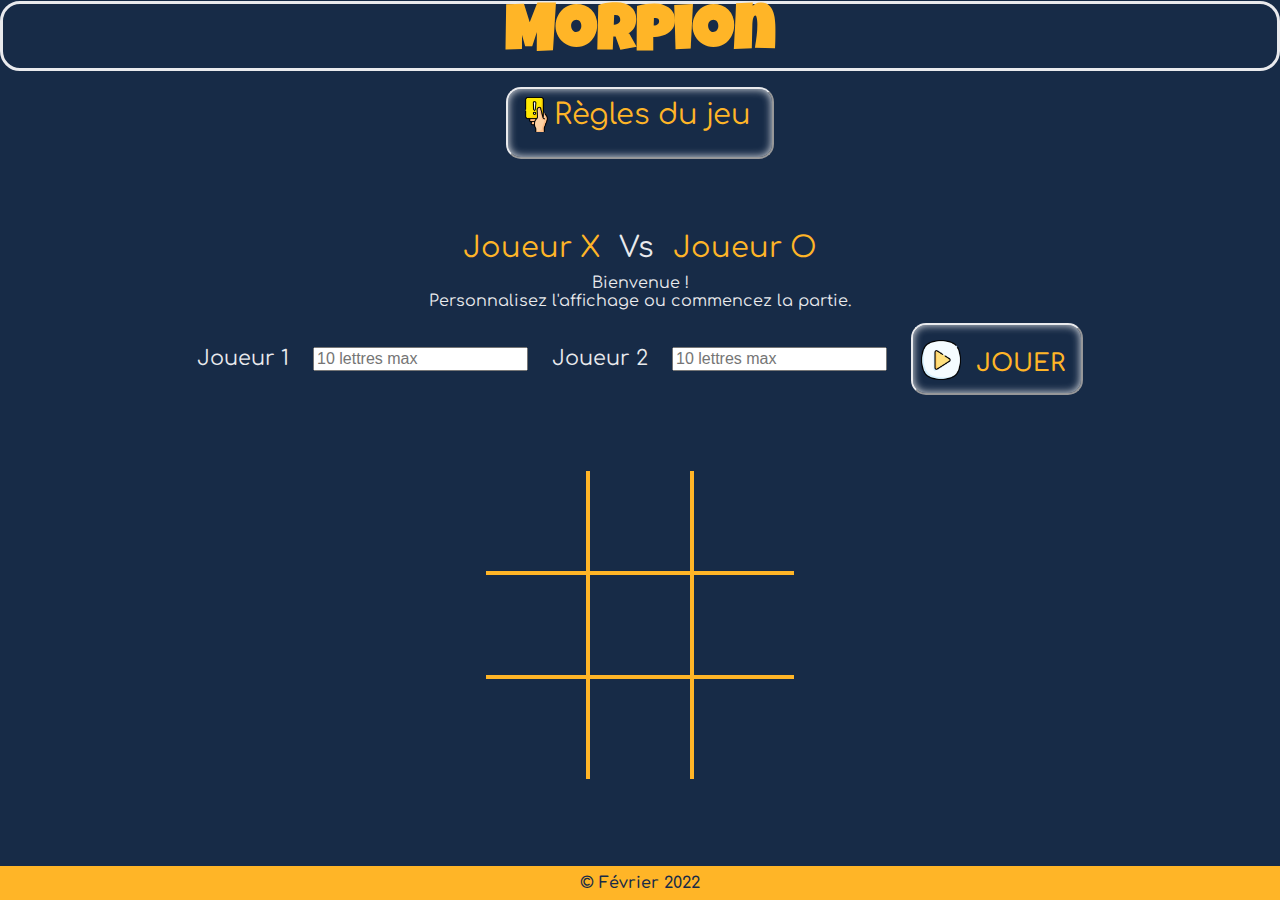
<file: index.html>
<!DOCTYPE html>
<html lang="fr">
  <head>
    <meta charset="UTF-8" />
    <meta http-equiv="X-UA-Compatible" content="IE=edge" />
    <meta name="viewport" content="width=device-width, initial-scale=1.0" />
    <title>Défi - Morpion</title>
    <link rel="stylesheet" href="style.css" />
  </head>
  <body>
    <header>
      <h1>Morpion</h1>
      <section>
        <button id="go">
          <img
            src="img\yellow-card.png"
            src="img\question.png"
            alt="accès aux règles du jeu"
          /><span>Règles du jeu</span>
        </button>
        <div id="rules">
          <div>
            <h3>Règles du Morpion</h3>
            <p>
              Le but du jeu est d'aligner ses trois signes en ligne, en colonne
              ou diagonale.
            </p>
            <p>
              Chaque joueur pose tour à tour un rond, pour l’un, une croix pour
              l’autre.
            </p>
            <p>Les signes une fois posés ne peuvent plus déplacés.</p>
            <p>
              Il n'est pas possible de poser son signe dans une case déjà
              marquée.
            </p>
            <p>
              Manche suivante : chaque manche gagnée rapporte un point. Le
              perdant commence la manche suivante.
            </p>
            <p>
              Nouvelle partie : les scores sont remis à zéro. Les joueurs
              peuvent changer de pseudo.
            </p>
            <button id="goToGame" onclick="displayGameRules()">
              <img src="img\close.png" alt="Fermer la fenêtre"></img>
            </button>
          </div>
        </div>
      </section>
    </header>
    <main>
      <section class="playersName">
        <p class="player1" id="player1">Joueur X</p>
        <p>Vs</p>
        <p class="player2" id="player2">Joueur O</p>
      </section>
      <section id="setPlayersName">
        <p>Bienvenue !<br/> Personnalisez l'affichage ou commencez la partie.</p>
        <div>
          <div>
            <label for="username1">Joueur 1</label>
            <input
              type="text"
              pattern="[^a-zA-Z]{0,10}"
              maxlength="10"
              id="username1"
              name="username1"
              placeholder="10 lettres max"
              title="10 lettres maximum"
            />
          </div>
          <div>
            <label for="username2">Joueur 2</label>
            <input
              type="text"
              pattern="[^a-zA-Z]{0,10}"
              maxlength="10"
              id="username2"
              name="username2"
              placeholder="10 lettres max"
              title="10 lettres maximum"
            />
          </div>
          <div>
            <button id="startButton">
              <img src="img\play-button.png" alt="Commencer la partie" />
              <span>JOUER</span>
            </button>
          </div>
        </div>
      </section>
      <section>
        <h2></h2>
      </section>
      <section class="board" id="board">
        <div class="cell" data-cell></div>
        <div class="cell" data-cell></div>
        <div class="cell" data-cell></div>
        <div class="cell" data-cell></div>
        <div class="cell" data-cell></div>
        <div class="cell" data-cell></div>
        <div class="cell" data-cell></div>
        <div class="cell" data-cell></div>
        <div class="cell" data-cell></div>
      </section>
      <section class="winning-message" id="winning-message">
        <div data-winning-message-text class="message"></div>
        <img
          src="img\award.gif"
          alt="Coupe du vainqueur"
          id="cup"
          class="cup"
        />
        <div class="scoresTable">
          <div id="perso1"></div>
          <div></div>
          <div id="perso2"></div>
          <div id="xCounter">0</div>
          <div>-</div>
          <div id="oCounter">0</div>
        </div>
        <nav>
          <button id="restartButton" aria-label="Accéder à la manche suivante">
            <img src="img\next-button.png" alt="flèche suivante" />
            <span>Manche suivante</span>
          </button>
          <button id="resetButton" aria-label="Commencer une nouvelle partie">
            <img src="img\reload.png" alt="flèche recharger" />
            <span>Nouvelle partie</span>
          </button>
        </nav>
      </section>
    </main>
    <footer>
      <p>&copy; Février 2022</p>
    </footer>
    <script src="script.js"></script>
    <noscript>
      <p>
        Merci d'activer JavaScript afin de bénéficier de toutes les
        fonctionnalités de notre site.
      </p>
    </noscript>
    <!-- <h1>- Crédits -</h1>
  <nav>
    <ul>
      <li>
        <a href="https://www.flaticon.com/free-icons/play-button"
          title="play-button icons"
          >Play-button icons created by Freepik - Flaticon</a
        >
      </li>
      <li>
        <a href="https://www.flaticon.com/free-icons/close" title="close icons">Close icons created by Creatype - Flaticon</a>
      </li>
      <li>
        <a href="https://www.flaticon.com/free-icons/rules" title="rules icons"
          >Rules icons created by Freepik - Flaticon</a
        >
      </li>
      <li>
        <a
          href="https://www.flaticon.com/free-icons/success"
          title="success animated icons"
          class="attribution"
          >Success animated icons created by Freepik - Flaticon</a
        >
      </li>
      <li>
        <a href="https://www.flaticon.com/free-icons/next" title="next icons">Next icons created by Freepik - Flaticon</a>
      </li>
      <li>
<a href="https://www.flaticon.com/free-icons/refresh" title="refresh icons">Refresh icons created by Pixel perfect - Flaticon</a>
      </li>
    </ul>
  </nav> -->
  </body>
</html>
</file>
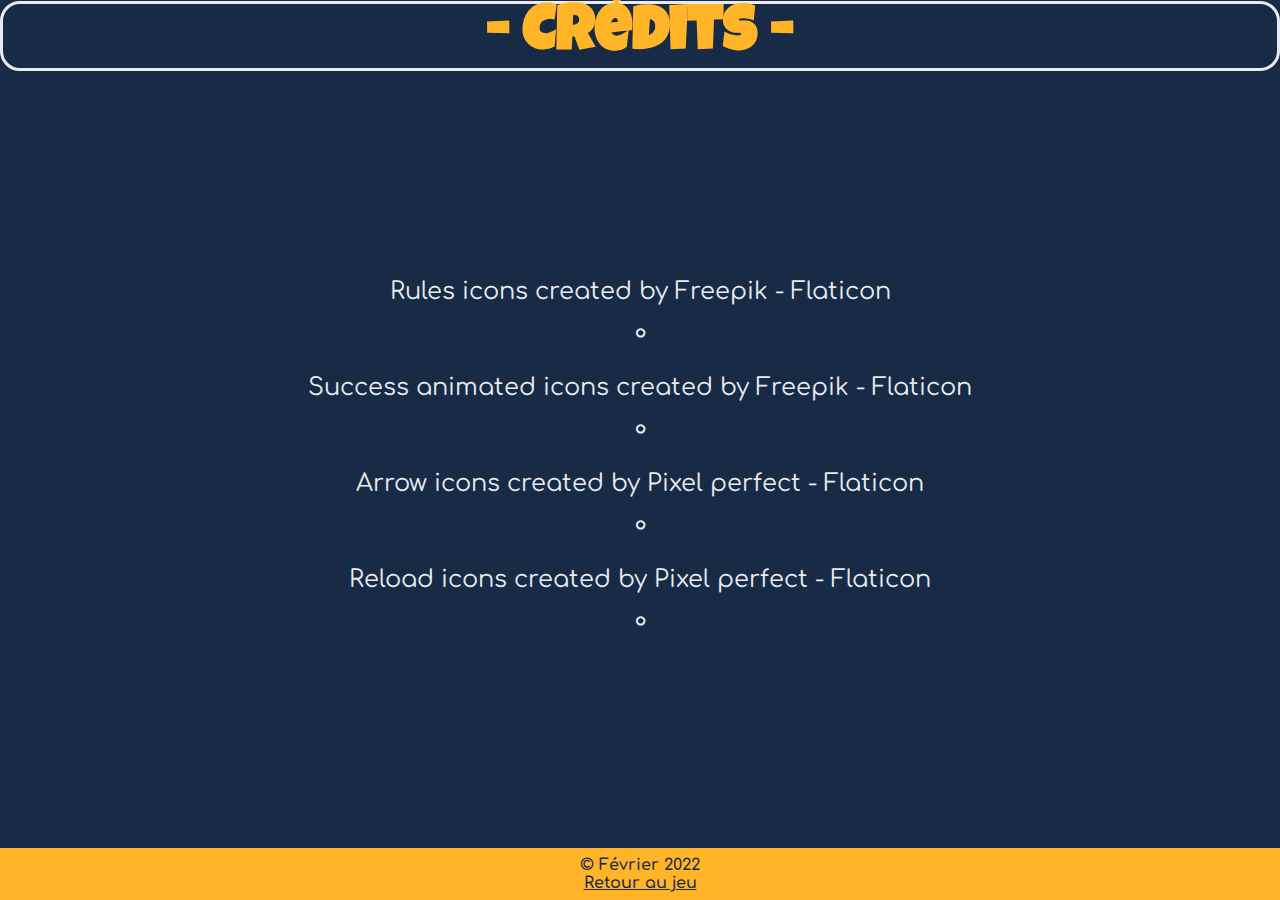
<file: credits.html>
<!DOCTYPE html>
<html lang="en">
  <head>
    <meta charset="UTF-8" />
    <meta http-equiv="X-UA-Compatible" content="IE=edge" />
    <meta name="viewport" content="width=device-width, initial-scale=1.0" />
    <title>Crédits</title>
    <link rel="stylesheet" href="style.css" />
  </head>
  <body class="credits">
    <header>
      <h1>- Crédits -</h1>
    </header>
    <section>
      <nav>
        <ul>
          <li>
            <a
              href="https://www.flaticon.com/free-icons/rules"
              title="rules icons"
              >Rules icons created by Freepik - Flaticon</a
            >
          </li>
          <li>°</li>
          <li>
            <a
              href="https://www.flaticon.com/free-icons/success"
              title="success animated icons"
              class="attribution"
              >Success animated icons created by Freepik - Flaticon</a
            >
          </li>
          <li>°</li>
          <li>
            <a
              href="https://www.flaticon.com/free-icons/arrow"
              title="arrow icons"
              >Arrow icons created by Pixel perfect - Flaticon</a
            >
          </li>
          <li>°</li>
          <li>
            <a
              href="https://www.flaticon.com/free-icons/reload"
              title="reload icons"
              >Reload icons created by Pixel perfect - Flaticon</a
            >
          </li>
          <li>°</li>
        </ul>
      </nav>
    </section>
    <footer>
      <p>&copy; Février 2022</p>
      <a href="index.html">Retour au jeu</a>
    </footer>
  </body>
</html>
</file>
<file: style.css>
@import url('https://fonts.googleapis.com/css2?family=Comfortaa:wght@500&family=Luckiest+Guy&display=swap');

:root {
  box-sizing: border-box;
  margin: 0;
  padding: 0;
  --cell-size: 100px;
  --mark-size: calc(var(--cell-size) * 0.9);
}

body {
  display: -webkit-box;
  display: -ms-flexbox;
  display: flex;
  -webkit-box-orient: vertical;
  -webkit-box-direction: normal;
  -ms-flex-direction: column;
  flex-direction: column;
  -webkit-box-pack: justify;
  -ms-flex-pack: justify;
  justify-content: space-between;
  -webkit-box-align: center;
  -ms-flex-align: center;
  align-items: center;
  text-align: center;
  background-color: #172b47;
  font-family: 'Comfortaa', cursive;
  width: 100vw;
  height: 100vh;
  margin: 0;
}

header {
  width: 100%;
}

header h1 {
  font-family: 'Luckiest Guy', cursive;
  font-size: 4em;
  background-color: #172b47;
  color: #ffb527;
  border: solid 3px #e9eaed;
  border-radius: 20px;
  margin: 0.5px 0;
}

h2 {
  color: #e9eaed;
  margin: 3rem 0 0;
}

.playersName {
  display: -webkit-box;
  display: -ms-flexbox;
  display: flex;
  color: #e9eaed;
  margin: 2rem 0 0;
  -webkit-box-pack: justify;
  -ms-flex-pack: justify;
  justify-content: center;
  -webkit-box-align: center;
  -ms-flex-align: center;
  align-items: center;
}

.playersName p {
  font-size: 2rem;
  margin: 0.6rem;
}

.playersName p:nth-child(2n + 1) {
  color: #ffb527;
}

#setPlayersName {
  display: -webkit-box;
  display: -ms-flexbox;
  display: flex;
  -webkit-box-orient: vertical;
  -webkit-box-direction: normal;
  -ms-flex-direction: column;
  flex-direction: column;
  color: #e9eaed;
}

#setPlayersName div {
  display: -webkit-box;
  display: -ms-flexbox;
  display: flex;
  -webkit-box-pack: center;
  -ms-flex-pack: center;
  justify-content: center;
  -webkit-box-align: center;
  -ms-flex-align: center;
  align-items: center;
  -ms-flex-wrap: wrap;
  flex-wrap: wrap;
}

#setPlayersName p {
  font-size: 1.2rem;
}

#setPlayersName div > div,
#setPlayersName input {
  font-size: 1.5rem;
  margin: 0 1.5rem;
}

/* --------------- DEFINE THE GRID'S GAME AREA --------------- */
.board {
  width: 100vw;
  height: 45vh;
  display: -ms-grid;
  display: grid;
  -webkit-box-pack: center;
  -ms-flex-pack: center;
  justify-content: center;
  -ms-flex-line-pack: center;
  align-content: center;
  justify-items: center;
  -webkit-box-align: center;
  -ms-flex-align: center;
  align-items: center;
  -ms-grid-columns: repeat(3, auto);
  grid-template-columns: repeat(3, auto);
}

.cell {
  width: var(--cell-size);
  height: var(--cell-size);
  border: 2px solid #ffb527;
  display: -webkit-box;
  display: -ms-flexbox;
  display: flex;
  -webkit-box-pack: center;
  -ms-flex-pack: center;
  justify-content: center;
  -webkit-box-align: center;
  -ms-flex-align: center;
  align-items: center;
  position: relative;
  cursor: pointer;
}

/* --------------- REMOVE GRID'S BORDERS --------------- */
/* Remove the top border of my grid */
.cell:first-child,
.cell:nth-child(2),
.cell:nth-child(3) {
  border-top: none;
}

/* Remove the left border of my grid */
.cell:nth-child(3n + 1) {
  border-left: none;
}

/* Remove the right border of my grid */
.cell:nth-child(3n + 3) {
  border-right: none;
}

/* Remove the bottom border of my grid */
.cell:last-child,
.cell:nth-child(8),
.cell:nth-child(7) {
  border-bottom: none;
}

/* Indicate cells that can't be marked */
.cell.x,
.cell.circle {
  cursor: not-allowed;
}

/* --------------- DEFINE MARK'S COLORS--------------- */
.cell.x::before,
.cell.x::after {
  background-color: #e9eaed;
}

.cell.circle::before,
.cell.circle::after {
  background-color: #ffb527;
}

/* --------------- SHOW SHADOWS ON HOVER --------------- */
.board.x .cell:not(.x):not(.circle):hover::before,
.board.x .cell:not(.x):not(.circle):hover::after,
.board.circle .cell:not(.x):not(.circle):hover::before,
.board.circle .cell:not(.x):not(.circle):hover::after {
  background-color: #757679e5;
}

/* --------------- CREATE X-MARK & X'S SHADOW MARK--------------- */
.cell.x::before,
.cell.x::after,
.board.x .cell:not(.x):not(.circle):hover::before,
.board.x .cell:not(.x):not(.circle):hover::after {
  content: '';
  position: absolute;
  /* Aligne correctement les deux barres du X */
  width: calc(var(--mark-size) * 0.2);
  height: var(--mark-size);
  border-radius: 20px;
}

.cell.x::before,
.board.x .cell:not(.x):not(.circle):hover::before {
  -webkit-transform: rotate(45deg);
  transform: rotate(45deg);
}

.cell.x::after,
.board.x .cell:not(.x):not(.circle):hover::after {
  -webkit-transform: rotate(-45deg);
  transform: rotate(-45deg);
}

/* --------------- CREATE CIRCLE-MARK & CIRCLE'S SHADOW MARK--------------- */
.cell.circle::before,
.cell.circle::after,
.board.circle .cell:not(.x):not(.circle):hover::before,
.board.circle .cell:not(.x):not(.circle):hover::after {
  content: '';
  position: absolute;
  border-radius: 50%;
}

/* Define the circle-mark */
.cell.circle::before,
.board.circle .cell:not(.x):not(.circle):hover::before {
  width: calc(var(--mark-size) * 0.9);
  height: calc(var(--mark-size) * 0.9);
}

/* Define the white disc onto the center of the circle-mark */
.cell.circle::after,
.board.circle .cell:not(.x):not(.circle):hover::after {
  width: calc(var(--mark-size) * 0.55);
  height: calc(var(--mark-size) * 0.55);
  background-color: #172b47;
}

/* --------------- DEFINE THE WINNING MESSAGE --------------- */
.winning-message {
  display: none;
  position: fixed;
  top: 0;
  left: 0;
  right: 0;
  bottom: 0;
  background-color: #172b47ee;
}

.winning-message .message {
  width: 100vw;
  padding: 1rem 0;
}

.winning-message.show {
  display: -webkit-box;
  display: -ms-flexbox;
  display: flex;
  -webkit-box-orient: vertical;
  -webkit-box-direction: normal;
  -ms-flex-direction: column;
  flex-direction: column;
  -webkit-box-pack: start;
  -ms-flex-pack: start;
  justify-content: space-between;
  -webkit-box-align: center;
  -ms-flex-align: center;
  align-items: center;
  font-size: 4rem;
  color: #e9eaed;
}

.cup {
  display: none;
  width: 10vw;
  min-width: 80px;
  height: auto;
  border-radius: 30%;
  background: linear-gradient(145deg, #192e4c, #152740);
  box-shadow: 7px 7px 14px #0d1828, -7px -7px 14px #213e66;
  margin: 1rem 0;
}

.cup.show {
  display: flex;
  width: 10vw;
  min-width: 80px;
  height: auto;
  border-radius: 30%;
  background: linear-gradient(145deg, #192e4c, #152740);
  box-shadow: 7px 7px 14px #0d1828, -7px -7px 14px #213e66;
  margin: 1rem 0;
}

.scoresTable {
  display: -ms-grid;
  display: grid;
  -webkit-box-pack: center;
  -ms-flex-pack: center;
  justify-content: center;
  -ms-flex-line-pack: center;
  align-content: center;
  justify-items: center;
  -webkit-box-align: center;
  -ms-flex-align: center;
  align-items: center;
  -ms-grid-rows: repeat(2, 100px);
  -ms-grid-columns: 30vw 5vw 30vw;
  grid-template: repeat(2, 100px) / 30vw 5vw 30vw;
  border: outset 4px #ffb527;
  border-radius: 20px;
  background: linear-gradient(145deg, #192e4c, #152740);
  box-shadow: 7px 7px 14px #0d1828, -7px -7px 14px #213e66;
  margin: 0.5rem 0;
  padding: 0 1rem;
  font-size: 3rem;
}

.winning-message nav {
  margin-bottom: 2rem;
}

.winning-message .message,
footer {
  background-color: #ffb527;
  color: #172b47;
}

/* --------------- DEFINE CREDITS.HTML SECTION --------------- */
.credits section nav ul {
  display: -webkit-box;
  display: -ms-flexbox;
  display: flex;
  -webkit-box-orient: vertical;
  -webkit-box-direction: normal;
  -ms-flex-flow: column wrap;
  flex-flow: column wrap;
  margin: 1rem 1rem;
  padding: 0;
}

.credits section nav li,
.credits section nav a {
  list-style-type: none;
  text-decoration: none;
  font-size: 1.5rem;
  line-height: 3rem;
  color: #e9eaed;
}

/* --------------- DEFINE GAME RULES SECTION --------------- */
#rules {
  visibility: hidden;
  position: absolute;
  left: 0;
  top: 0;
  width: 100%;
  height: 100%;
  text-align: center;
  z-index: 10;
  background-color: #172b47ee;
}

#rules div {
  width: 50vh;
  height: -webkit-fit-content;
  height: -moz-fit-content;
  height: fit-content;
  margin: 100px auto;
  border-radius: 10px;
  -webkit-border-radius: 10px;
  -moz-border-radius: 10px;
  padding: 3rem;
  text-align: center;
  font-weight: bold;
  font-size: 1.1rem;
  position: absolute;
  left: 50%;
  top: 400px;
  transform: translate(-50%, -50%);
  -ms-transform: translate(-50%, -50%);
  -webkit-transform: translate(-50%, -50%);
  background: linear-gradient(315deg, #152740, #192e4c);
  box-shadow: -8px -8px 16px #112035, 8px 8px 16px #1d3659;
  color: #e9eaed;
}

#rules div h3 {
  color: #ffb527;
}

#rules div h3 {
  font-size: 2rem;
}

/* --------------- DEFINE BUTTONS'S STYLE --------------- */
#go,
#startButton,
#restartButton,
#resetButton {
  font-family: 'Comfortaa', cursive;
  background-color: #172b47;
  color: #ffb527;
  font-size: 1.5rem;
  border-radius: 15px;
  border: outset 2px #e9eaed;
  -webkit-box-shadow: inset 0px 0px 8px #e9eaed;
  box-shadow: inset 0px 0px 8px #e9eaed;
  width: -webkit-fit-content;
  width: -moz-fit-content;
  width: fit-content;
  margin: 2rem 1.25rem 0 1.25rem;
  padding: 0.5em 1.5em;
  cursor: pointer;
}

#goToGame {
  background-color: #172b47;
  border: none;
  cursor: pointer;
}

#go:hover,
#startButton:hover,
#restartButton:hover,
#resetButton:hover {
  background-color: #172b47;
  color: #e9eaed;
}

#go img,
#startButton img,
.winning-message button img {
  width: 40px;
  position: relative;
  top: 4px;
  right: 8px;
}

#goToGame img {
  width: 40px;
}

.winning-message button img {
  border-radius: 40%;
}

#play {
  width: 40px;
  height: auto;
}

#go span,
.winning-message button span {
  position: relative;
  bottom: 8px;
}

#startButton span {
  position: relative;
  bottom: 5px;
  font-weight: 600;
}

/* --------------- DEFINE THE FOOTER --------------- */

footer {
  width: 100vw;
  text-align: center;
  font-size: 1rem;
  font-weight: 600;
  padding: 0.5rem 0;
}

footer p {
  margin: 0;
}

footer a {
  color: #172b47;
}

/* ///////////////////////////////////////////////////////////////////////////*/
/* /////////////////////////                             /////////////////////*/
/*                                  MEDIA QUERIES                             /*
/* /////////////////////////                             /////////////////////*/
/* ///////////////////////////////////////////////////////////////////////////*/

@media screen and (max-width: 344px) {
  :root {
    --cell-size: 60px;
    font-size: 12px;
  }

  body {
    background-color: #172b47;
    width: 100vw;
  }

  header {
    height: 18vh;
    width: 100vw;
  }

  header h1 {
    font-size: 3em;
  }

  header section {
    width: 100%;
  }

  h2 {
    font-size: 1.2rem;
    margin: 1rem 0;
  }

  .playersName {
    margin-top: 2.2rem;
  }

  .playersName p {
    font-size: 1.5rem;
    margin: 0.5rem;
  }

  #setPlayersName p {
    font-size: 1rem;
    margin: 0.8rem 1rem;
  }

  #setPlayersName div > div,
  #setPlayersName input {
    margin: 0.5rem 1rem;
    text-align: center;
  }

  #setPlayersName input {
    font-size: 1.2rem;
  }

  .board {
    width: 100%;
    height: 40vh;
  }

  /* --------------- DEFINE THE WINNING MESSAGE --------------- */
  .winning-message.show {
    font-size: 2.2rem;
    color: #e9eaed;
  }

  .cup {
    width: 8vw;
    min-width: 60px;
  }

  .scoresTable {
    grid-template: repeat(2, 60px) / 42vw 4vw 42vw;
    padding: 0 0.5rem;
    font-size: 1.6rem;
  }

  .credits section nav li,
  .credits section nav a {
    line-height: 2rem;
  }

  #rules div {
    width: 80vw;
    margin: 0;
    padding: 1rem;
    font-size: 1rem;
    top: 250px;
  }

  /* --------------- DEFINE BUTTONS'S STYLE --------------- */
  #go,
  #startButton,
  #restartButton,
  #resetButton {
    font-size: 1.2rem;
    width: 80%;
    min-width: fit-content;
    margin: 0.8rem;
    padding: 0.8rem;
  }

  #go {
    padding: 2px 1rem;
  }

  #startButton {
    width: 100%;
    font-size: 1.5rem;
    margin: 0;
    padding: 0 1rem;
  }

  #go img,
  .winning-message button img {
    width: 30px;
    top: 2px;
    right: 8px;
  }

  #goToGame img {
    width: 30px;
  }

  #startButton img {
    right: 0;
  }

  #restartButton img {
    border-radius: 30%;
    background-color: #e9eaede8;
    padding: 7px;
    top: 2px;
    right: 20px;
  }

  #resetButton img {
    border-radius: 30%;
    background-color: #e9eaede8;
    padding: 7px;
    top: 2px;
    right: 27px;
  }

  #go span,
  .winning-message button span {
    position: relative;
    bottom: 9px;
    right: 5px;
  }

  #startButton span {
    bottom: 10px;
  }
}

@media screen and (min-width: 345px) and (max-width: 375px) {
  :root {
    --cell-size: 90px;
    box-sizing: border-box;
    font-size: 12px;
    margin: 0;
  }

  body {
    height: 100vh;
    width: 100vw;
    margin: 0;
  }

  header {
    width: 100vw;
  }

  header h1 {
    font-size: 3em;
  }

  header section {
    width: 100%;
  }

  h2 {
    margin: 1rem 0;
  }

  .playersName {
    margin-top: 1.8rem;
  }

  .playersName p {
    font-size: 1.5rem;
    margin: 0.5rem;
  }

  #setPlayersName div {
    font-size: 2rem;
  }

  #setPlayersName p {
    font-size: 1.5rem;
    margin: 1.1rem 0.8rem;
  }

  #setPlayersName div > div,
  #setPlayersName input {
    margin: 1rem;
  }

  /* --------------- DEFINE THE WINNING MESSAGE --------------- */

  .winning-message.show {
    font-size: 3rem;
  }

  .scoresTable {
    grid-template: repeat(2, 60px) / 42vw 5vw 42vw;
    padding: 0 0.5rem;
    font-size: 2rem;
  }

  /* --------------- DEFINE CREDITS.HTML SECTION --------------- */

  .credits section nav li,
  .credits section nav a {
    line-height: 2rem;
  }

  /* --------------- DEFINE GAME RULES SECTION --------------- */

  #rules div {
    width: 300px;
    margin: 0;
    padding: 1rem;
    font-size: 1.2rem;
    position: absolute;
    left: 50%;
    top: 290px;
  }

  /* --------------- DEFINE BUTTONS'S STYLE --------------- */
  #go,
  #startButton,
  #restartButton,
  #resetButton {
    width: 80%;
    min-width: fit-content;
    margin: 0.8rem;
    padding: 0.8rem;
  }

  #go {
    padding: 2px 1rem;
  }

  #startButton {
    margin: 5vh 0;
    height: 15vh;
    width: 100%;
    font-size: 2rem;
  }

  #go img,
  .winning-message button img {
    width: 30px;
    position: relative;
    top: 2px;
    right: 8px;
  }

  #goToGame img {
    width: 30px;
  }

  #restartButton img,
  #resetButton img {
    border-radius: 30%;
    background-color: #e9eaede8;
    padding: 7px;
    top: 2px;
    right: 20px;
  }

  #resetButton img {
    right: 27px;
  }

  #go span,
  .winning-message button span {
    position: relative;
    bottom: 7px;
    right: 5px;
  }
}

@media screen and (min-width: 375px) and (max-width: 480px) {
  :root {
    --cell-size: 80px;
    --mark-size: calc(var(--cell-size) * 0.9);
    font-size: 12px;
  }

  body {
    height: 100vh;
    width: 100vw;
    margin: 0;
  }

  header {
    height: 20vh;
    width: 100vw;
  }

  header section {
    width: 100%;
  }

  h2 {
    color: #e9eaed;
    margin: 1rem 0;
  }

  .playersName {
    margin-top: 3.2rem;
  }

  .playersName p {
    margin: 2rem 1.5rem 1.5;
  }

  #setPlayersName {
    gap: 2vh;
  }

  #setPlayersName div {
    font-size: 2rem;
  }

  #setPlayersName p {
    font-size: 1.5rem;
    margin: 1.5rem 0.5rem;
    padding: 1.2rem 0.5rem;
  }

  #setPlayersName div > div,
  #setPlayersName input {
    margin: 1rem;
  }

  /* --------------- DEFINE THE WINNING MESSAGE --------------- */

  .winning-message.show {
    font-size: 3.5rem;
  }

  .scoresTable {
    -ms-grid-rows: repeat(2, 50px);
    -ms-grid-columns: 40vw 5vw 40vw;
    grid-template: repeat(2, 50px) / 40vw 5vw 40vw;
    padding: 0 0.5rem;
    font-size: 2rem;
  }

  /* --------------- DEFINE CREDITS.HTML SECTION --------------- */
  .credits section nav li,
  .credits section nav a {
    font-size: 1.5rem;
    line-height: 2rem;
  }

  /* --------------- DEFINE GAME RULES SECTION --------------- */
  #rules {
    visibility: hidden;
    position: absolute;
    left: 0;
    top: 0;
    width: 100%;
    height: 100%;
    text-align: center;
    z-index: 10;
    background-color: #172b47ee;
  }

  #rules div {
    width: 80vw;
    height: 90vh;
    margin: 0;
    padding: 1rem;
    font-size: 1.2rem;
    position: absolute;
    left: 50%;
    top: 300px;
  }

  /* --------------- DEFINE BUTTONS'S STYLE --------------- */
  #go,
  #startButton,
  #restartButton,
  #resetButton {
    font-size: 2rem;
    width: -webkit-fit-content;
    width: -moz-fit-content;
    width: 80%;
    min-width: fit-content;
    margin: 1rem;
    padding: 1rem;
  }

  #go {
    padding: 2px 1rem;
  }

  #startButton {
    font-size: 1.5rem;
    margin: 1rem;
    padding: 0.5rem 1rem;
  }

  #go img,
  .winning-message button img {
    position: relative;
    top: 2px;
    right: 15px;
  }

  #restartButton img,
  #resetButton img {
    width: 20px;
    border-radius: 30%;
    background-color: #e9eaede8;
    padding: 7px;
    right: 7px;
  }

  #resetButton img {
    right: 17px;
  }

  #startButton span {
    bottom: 10px;
  }

  #go span,
  .winning-message button span {
    position: relative;
    bottom: 9px;
    right: 5px;
  }

  /* --------------- DEFINE THE FOOTER --------------- */
}

@media screen and (min-width: 481px) and (max-width: 768px) {
  :root {
    --cell-size: 80px;
    --mark-size: calc(var(--cell-size) * 0.9);
  }

  h2 {
    margin: 1rem 0;
  }

  .playersName p {
    font-size: 1.8rem;
    margin: 0 0.5rem;
  }

  #setPlayersName p {
    font-size: 1.2rem;
    margin: 0.8rem 0.5rem;
    padding: 0.5rem;
  }

  #setPlayersName div > div,
  #setPlayersName input {
    font-size: 1.1rem;
    margin: 0.3rem;
  }

  #username1,
  #username2 {
    width: 150px;
  }

  footer {
    font-size: 0.8rem;
  }

  /* --------------- DEFINE THE WINNING MESSAGE --------------- */

  .winning-message.show {
    font-size: 3.5rem;
  }

  .scoresTable {
    -ms-grid-rows: repeat(2, 70px);
    -ms-grid-columns: 40vw 5vw 40vw;
    grid-template: repeat(2, 70px) / 40vw 5vw 40vw;
    border: outset 4px #ffb527;
    border-radius: 20px;
    background: linear-gradient(145deg, #192e4c, #152740);
    box-shadow: 7px 7px 14px #0d1828, -7px -7px 14px #213e66;
    margin: 0.5rem 0;
    padding: 0 0.5rem;
    font-size: 1.8rem;
  }

  /* --------------- DEFINE CREDITS.HTML SECTION --------------- */

  .credits section nav li,
  .credits section nav a {
    line-height: 2rem;
  }

  /* --------------- DEFINE GAME RULES SECTION --------------- */

  #rules div {
    width: 70vw;
    margin: 0;
    padding: 1.5rem;
    font-size: 1rem;
    position: absolute;
    top: 300px;
  }

  /* --------------- DEFINE BUTTONS'S STYLE --------------- */
  #go,
  #startButton,
  #restartButton,
  #resetButton {
    width: 300px;
    font-size: 1.2rem;
    margin: 0.5rem 0;
  }

  #startButton {
    width: 200px;
    margin: 1rem;
    padding: 0.5rem 1rem;
    font-size: larger;
  }

  #go span {
    position: relative;
    top: 2px;
  }

  #startButton span {
    bottom: 8px;
  }

  #go img,
  .winning-message button img {
    width: 15px;
    position: relative;
    top: 0px;
    right: 10px;
  }

  #restartButton img {
    border-radius: 30%;
    background-color: #e9eaede8;
    padding: 7px;
    right: 7px;
  }

  #resetButton img {
    border-radius: 30%;
    background-color: #e9eaede8;
    padding: 7px;
    right: 17px;
  }
}

@media screen and (min-width: 769px) and (max-width: 980px) {
  :root {
    --cell-size: 100px;
    --mark-size: calc(var(--cell-size) * 0.9);
  }

  body {
    height: 100vh;
    width: 100vw;
    margin: 0;
  }

  header {
    height: 20vh;
    width: 100vw;
  }

  header section {
    width: 100%;
  }

  h2 {
    margin: 1rem 0;
  }

  .playersName p {
    font-size: 1.8rem;
  }

  #setPlayersName div {
    font-size: 1rem;
    padding: 0.5rem;
  }

  #setPlayersName p {
    padding: 2rem;
  }

  /* --------------- DEFINE GAME RULES SECTION --------------- */

  #rules div {
    width: 50vw;
    margin: 0;
    padding: 2rem;
    font-size: 1rem;
    position: absolute;
    top: 400px;
  }

  /* --------------- DEFINE BUTTONS'S STYLE --------------- */
  #go,
  #startButton,
  #restartButton,
  #resetButton {
    font-size: 1.8rem;
    width: 60%;
    width: -webkit-fit-content;
    width: -moz-fit-content;
    min-width: fit-content;
    height: 8vh;
    margin: 1rem;
    padding: 1rem;
  }

  #startButton {
    margin: 1.5rem 0;
    padding: 0 1rem;
  }

  #go img,
  .winning-message button img {
    position: relative;
    top: -8px;
    right: 10px;
  }

  #go span,
  .winning-message button span {
    position: relative;
    bottom: 1rem;
    right: 5px;
  }
}

@media screen and (min-width: 941px) and (max-width: 981px) {
  #setPlayersName div {
    display: block;
  }
}

@media screen and (min-width: 982px) and (max-width: 1380px) {
  :root {
    --cell-size: 100px;
    --mark-size: calc(var(--cell-size) * 0.9);
  }

  .playersName {
    margin: 1rem 0 0;
  }

  .playersName p {
    font-size: 1.8rem;
  }

  #setPlayersName div > div {
    font-size: 1.3rem;
    margin: 0.8rem 0;
  }

  #setPlayersName input {
    font-size: 1rem;
  }

  #setPlayersName p {
    font-size: 1rem;
    margin: 0;
  }

  h2 {
    margin: 1.5rem 0;
  }

  #board {
    height: 43vh;
  }

  /* --------------- DEFINE GAME RULES SECTION --------------- */

  #rules div {
    width: 50vw;
    margin: 0;
    padding: 2rem;
    font-size: 1rem;
    position: absolute;
    top: 400px;
  }

  /* --------------- DEFINE BUTTONS'S STYLE --------------- */
  #go,
  #startButton,
  #restartButton,
  #resetButton {
    font-size: 1.8rem;
    width: 60%;
    width: -webkit-fit-content;
    width: -moz-fit-content;
    min-width: fit-content;
    height: 8vh;
    margin: 1rem;
    padding: 1rem;
  }

  #startButton {
    margin: 0;
    padding: 0rem 1rem;
    font-size: 1.5rem;
  }

  #go {
    margin-bottom: 0;
  }

  #go img,
  .winning-message button img {
    width: 35px;
    position: relative;
    top: -8px;
    right: 5px;
  }

  #go span,
  .winning-message button span {
    position: relative;
    bottom: 1rem;
    right: 5px;
  }
}

@media screen and (min-width: 1381px) and (max-width: 1680px) {
  :root {
    --cell-size: 100px;
    --mark-size: calc(var(--cell-size) * 0.9);
  }

  .playersName {
    margin: 1rem 0 0;
  }

  .playersName p {
    font-size: 1.6rem;
  }

  #setPlayersName {
    margin: 0 0 1rem;
  }

  #setPlayersName p {
    margin: 0.5em 0 0.5em;
  }

  #setPlayersName div > div,
  #setPlayersName input {
    font-size: 1.2rem;
  }

  h2 {
    margin: 1.5rem 0;
  }

  #board {
    height: 45vh;
  }

  /* --------------- DEFINE GAME RULES SECTION --------------- */

  #rules div {
    width: 50vw;
    margin: 0;
    padding: 2rem;
    font-size: 1rem;
    position: absolute;
    top: 400px;
  }

  /* --------------- DEFINE BUTTONS'S STYLE --------------- */
  #go,
  #startButton,
  #restartButton,
  #resetButton {
    font-size: 1.8rem;
    width: 60%;
    width: -webkit-fit-content;
    width: -moz-fit-content;
    min-width: fit-content;
    height: 8vh;
    margin: 1rem;
    padding: 1rem;
  }

  #startButton {
    margin: 0;
    padding: 0 1rem;
    width: 280px;
  }

  #go {
    font-size: 1.2rem;
    margin-bottom: 0;
  }

  #go img,
  .winning-message button img {
    width: 35px;
    position: relative;
    top: -8px;
    right: 5px;
  }

  #go span {
    position: relative;
    bottom: 1rem;
  }
  .winning-message button span {
    position: relative;
    bottom: 0.8rem;
  }
}
</file>
